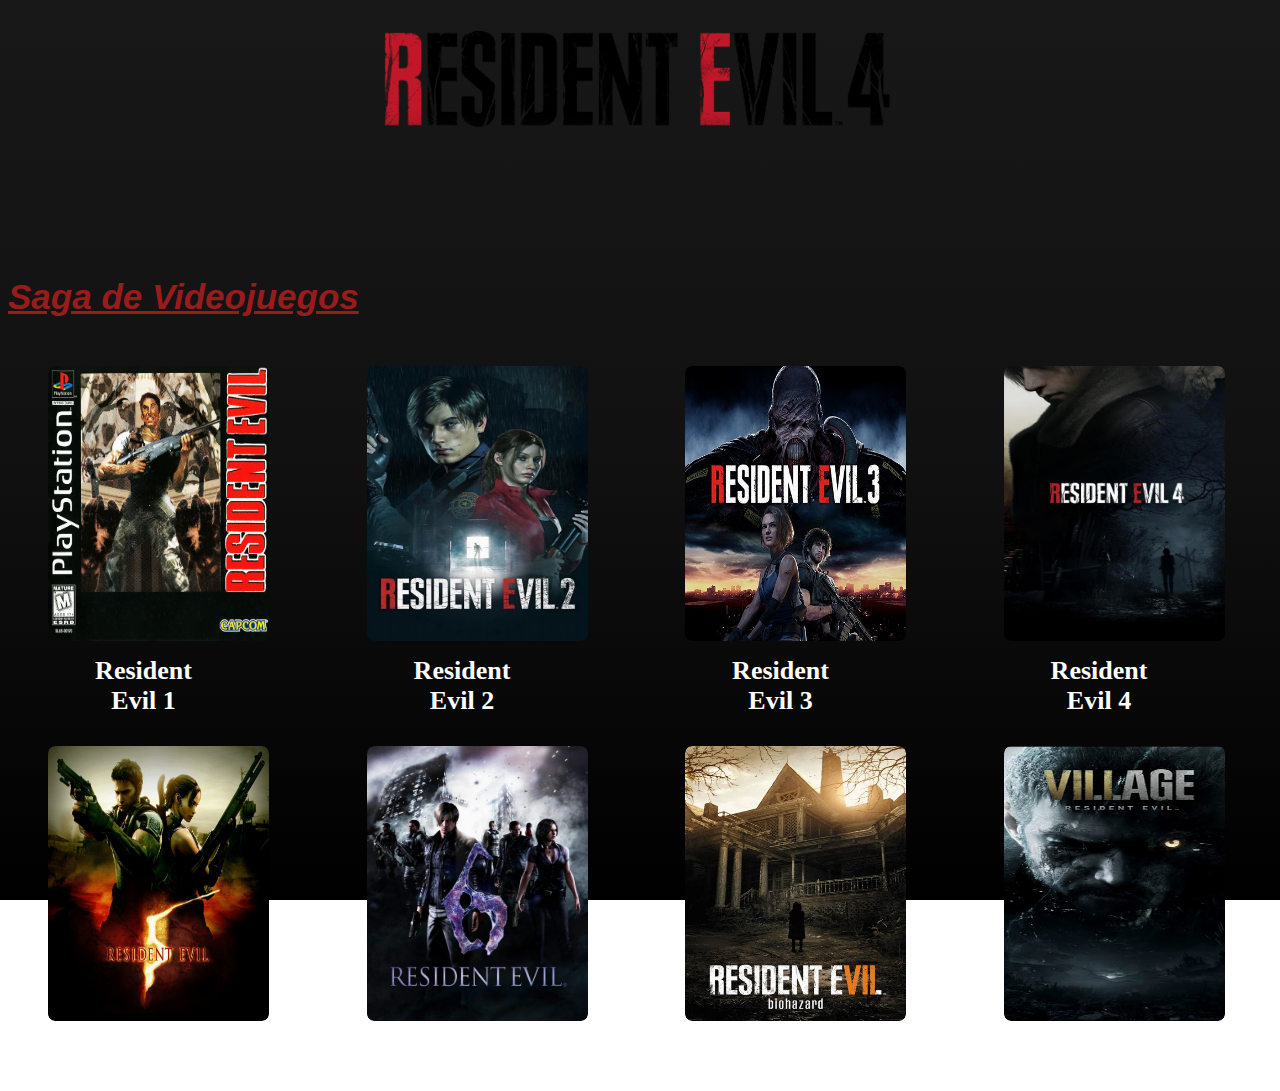
<file: index.html>
<!DOCTYPE html>
<html lang="en">
<head>
    <meta charset="UTF-8">
    <meta http-equiv="X-UA-Compatible" content="IE=edge">
    <meta name="viewport" content="width=device-width, initial-scale=1.0">
    <title>Resident Evil</title>
    <link rel="stylesheet" href="estilo.css">
</head>
<body>
    <header><img src="header.jpg" width="550px"></header>

<main class="container">


<section>

<h2>Saga de Videojuegos</h2>

<div class="juegos">

<div class="juego">

<figure>
    <a href="index1.html">
    <img src="juego1.png" alt="Resident Evil 1">
</a>
</figure>

<div class="titulo">
    <a>Resident Evil 1</a>
</div>


</div>



<div class="juego">

<figure>
    <img src="juego2.png">
</figure>

<div class="titulo">
    <a>Resident Evil 2</a>
</div>

</div>


<div class="juego">

    <figure>
        <img src="juego3.png">
    </figure>
    
    <div class="titulo">
        <a>Resident Evil 3</a>
    </div>
    
    </div>


    <div class="juego">

        <figure>
            <img src="juego4.png">
        </figure>
        
        <div class="titulo">
            <a>Resident Evil 4</a>
        </div>
        
        </div>


        <div class="juego">

            <figure>
                <img src="juego5.png">
            </figure>
            
            <div class="titulo">
                <a>Resident Evil 5</a>
            </div>
            
            </div>


            <div class="juego">

                <figure>
                    <img src="juego6.png">
                </figure>
                
                <div class="titulo">
                    <a>Resident Evil 6</a>
                </div>
                
                </div>


                <div class="juego">

                    <figure>
                        <img src="juego7.png">
                    </figure>
                    
                    <div class="titulo">
                        <a>Resident Evil 7</a>
                    </div>
                    
                    </div>


                    <div class="juego">

                        <figure>
                            <img src="juego8.png">
                        </figure>
                        
                        <div class="titulo">
                            <a>Resident Evil 8</a>
                        </div>
                        
                        </div>














</div>
























</section>












</main>

 
    



</body>
</html>
</file>
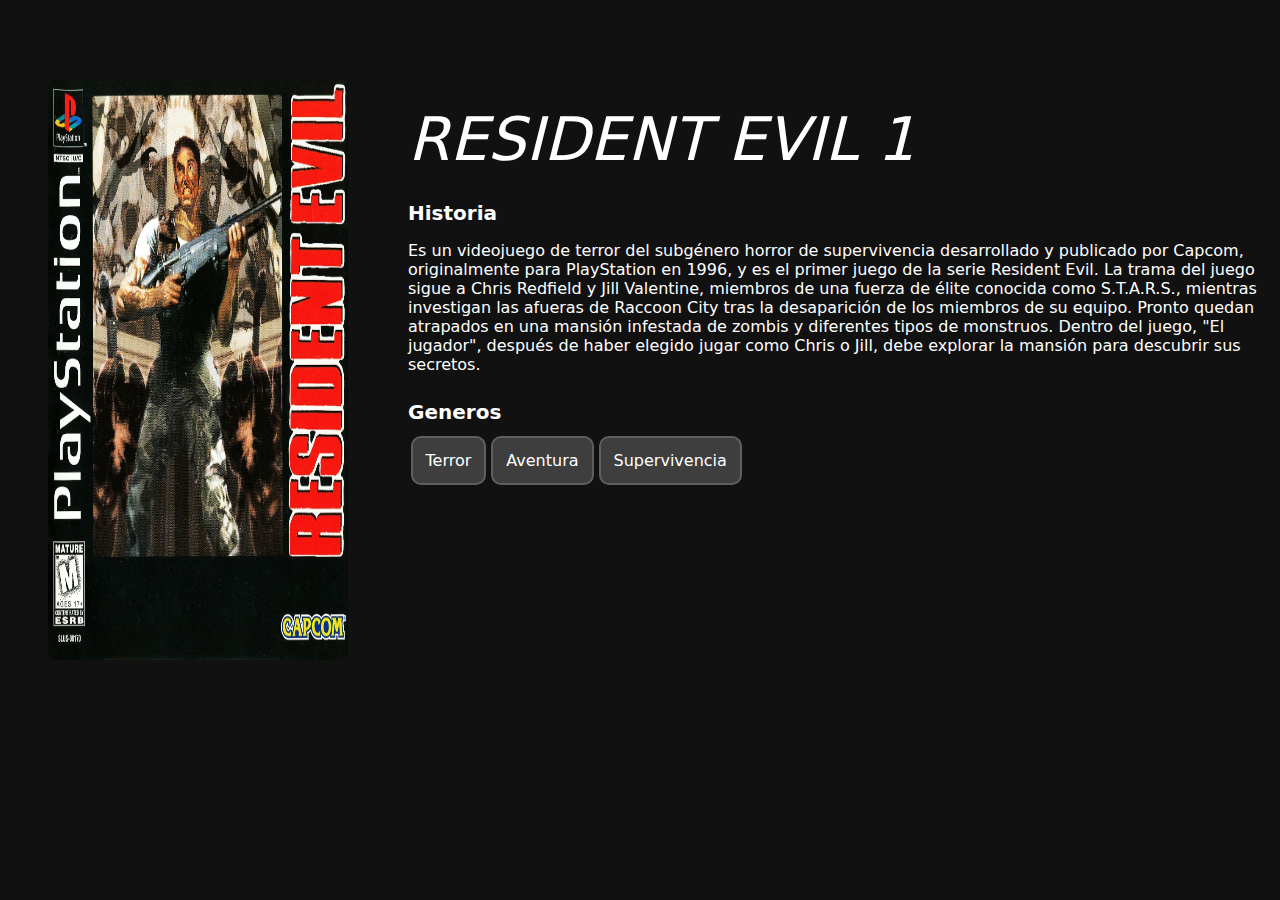
<file: index1.html>
<!DOCTYPE html>
<html lang="en">
<head>
    <meta charset="UTF-8">
    <meta http-equiv="X-UA-Compatible" content="IE=edge">
    <meta name="viewport" content="width=device-width, initial-scale=1.0">
    <title>Document</title>
    <link rel="stylesheet" href="estilo1.css">
</head>
<body>
    

<main class="container">


<div class="juego">


<figure>
    <img src="juego1.png">
</figure>

<div class="info">
    <h1>Resident Evil 1</h1>
    <h4>Historia</h4>

    <p>Es un videojuego de terror del subgénero horror de supervivencia desarrollado y publicado por Capcom, originalmente para PlayStation en 1996, y es el primer juego de la serie Resident Evil. La trama del juego sigue a Chris Redfield y Jill Valentine, miembros de una fuerza de élite conocida como S.T.A.R.S., mientras investigan las afueras de Raccoon City tras la desaparición de los miembros de su equipo. Pronto quedan atrapados en una mansión infestada de zombis y diferentes tipos de monstruos. Dentro del juego, "El jugador", después de haber elegido jugar como Chris o Jill, debe explorar la mansión para descubrir sus secretos.</p>

    <h4>Generos</h4>

    <div class="generos">

        <span class="genero">Terror</span>
        <span class="genero">Aventura</span>
        <span class="genero">Supervivencia</span>
    
    </div>

</div>











</div>






















</main>












</body>
</html>
</file>
<file: estilo.css>
header{
    text-align: center;
    font-family:'Times New Roman', Times, serif;
    color: #fcfcfc;
    font-size: 85px;
    text-decoration: underline;

}

body{
    
    background:linear-gradient(rgb(24, 24, 24),rgb(17, 17, 17), rgb(0, 0, 0)) no-repeat fixed;
}

section{
    font-size: 20px;
    border-color: black;
    color: #FFFF;
    height: 350px;
    margin-top: 100px;
    
    
}

h1{
    
    color: #FFFF;
    font-size: 40px;
    text-decoration: underline;
}

h2{
    color: rgb(153, 28, 28);
    text-decoration: underline;
    font-size: 35px;
    text-align: left;
    font-style:oblique;
    font-family: Arial, Helvetica, sans-serif;
    
}

.juegos {
    grid-template-columns: 1fr 1fr 1fr;
}

.juegos {
    display: grid;
    grid-template-columns: 1fr 1fr 1fr 1fr;
    gap: 10px;
    row-gap: 30px;
}

.juego {
    max-width: 201px;
    max-height: 350px;
}

div {
    display: block;
}

.juego figure {
    width: 221px;
    height: 275px;
    overflow: hidden;
    border-radius: 7px;
}

figure {
    display: block;
    margin-block-start: 1em;
    margin-block-end: 1em;
    margin-inline-start: 40px;
    margin-inline-end: 40px;
}

.juego img {
    width: 100%;
    height: 100%;
    border-radius: 7px;
    transition: transform .3s ease;
}

img {
    overflow-clip-margin: content-box;
    overflow: clip;
}

.juego .titulo {
    display: flex;
    align-items: center;
    justify-content: right;
    font-weight: bold;
    text-align: center;
    font-size: 26px;
    height: 50px;
    overflow: hidden;
    padding-left: 70px;
}

div :hover{
    transform: scale(1.1);
    transition: all 0.5s ease-out;
}
</file>
<file: estilo1.css>
.container {
    margin: 4rem auto 0px auto;
}

main {
    display: block;
}

.juego {
    display: flex;
    gap: 20px;
}

div {
    display: block;
}

figure {
    display: block;
    margin-block-start: 1em;
    margin-block-end: 1em;
    margin-inline-start: 40px;
    margin-inline-end: 40px;
}

body {
    background-color: #111!important;
    color: #fff!important;
    font-family: system-ui;
}

.juego img {
    width: 300px;
    height: 580px;
    border-radius: 7px;
}

img {
    overflow-clip-margin: content-box;
    overflow: clip;
}


.juego h1 {
    font-style: oblique;
    font-size: 60px;
    font-weight: 200;
    text-transform: uppercase;
    margin-bottom: 15px;
}

h1 {
    display: block;
    font-size: 2em;
    margin-block-start: 0.67em;
    margin-block-end: 0.67em;
    margin-inline-start: 0px;
    margin-inline-end: 0px;
    font-weight: bold;
}

h4 {
    display: block;
    margin-block-start: 1.33em;
    margin-block-end: 1.33em;
    margin-inline-start: 0px;
    margin-inline-end: 0px;
    font-weight: bold;
}

.juego p {
    margin-bottom: 15px;
}

p {
    display: block;
    margin-block-start: 1em;
    margin-block-end: 1em;
    margin-inline-start: 0px;
    margin-inline-end: 0px;
}

.juego h4 {
    font-size: 20px;
    margin-bottom: 7px;
}

.juego .generos {
    height: 40px;
    display: flex;
    align-items: center;
    flex-wrap: wrap;
}

.juego .genero {
    padding: 13px;
    border: rgb(95, 95, 95) solid 2px;
    border-radius: 10px;
    background-color: #3e3e3e;
    margin: 5px 2.5px 0;
}
</file>
